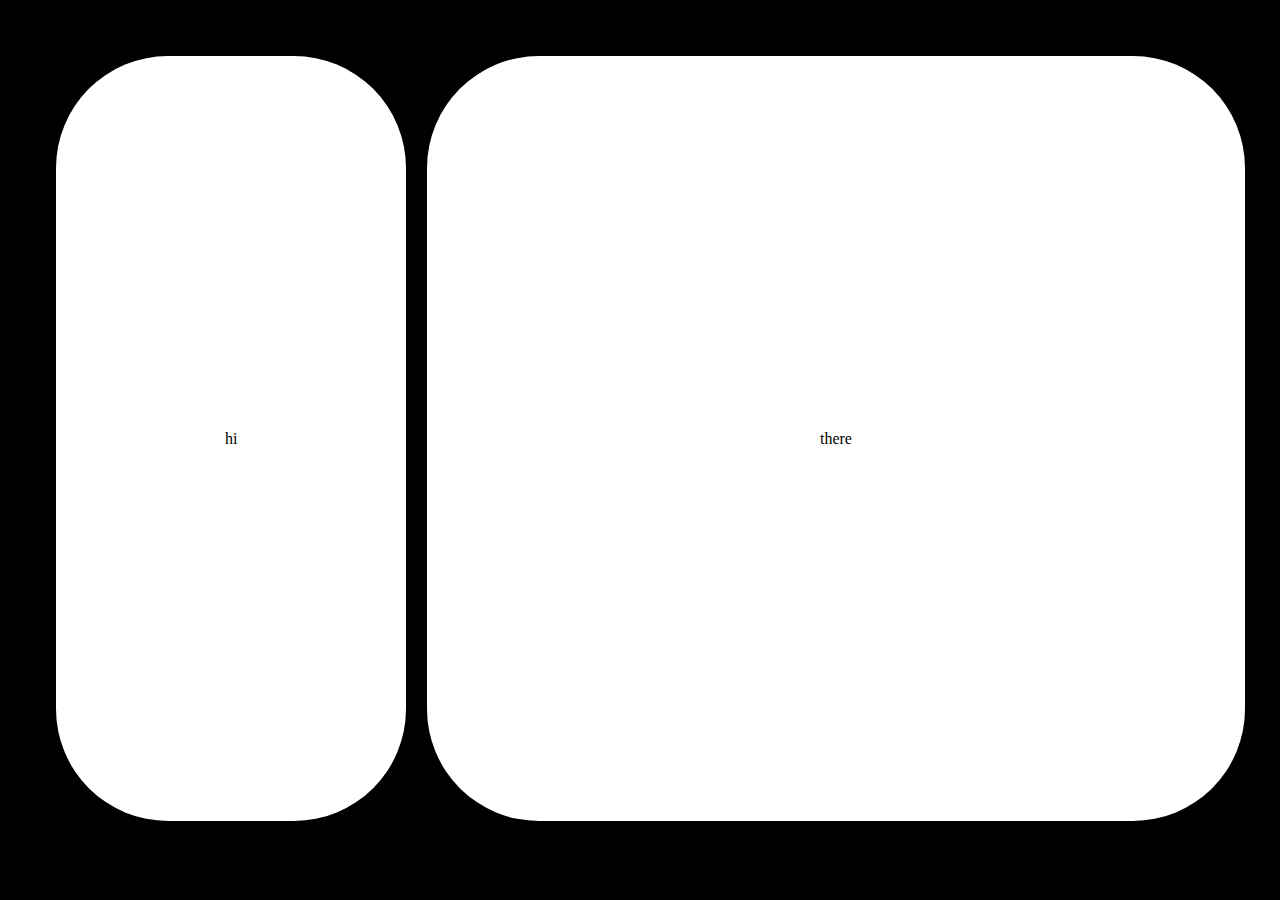
<file: Code Demos/Week 3/two-rectangles/index.htm>
<!DOCTYPE html>
<html lang="en">

<head>
  <title>Two Rectangles</title>
  <link rel="stylesheet" type="text/css" href="media-query.css">
  <meta name="viewport" content="width=device-width, initial-scale=1">
</head>

<body>
  <section>
    <p>hi</p>
  </section>
  <section>
    <p>there</p>
  </section>


</body>

</html>
</file>
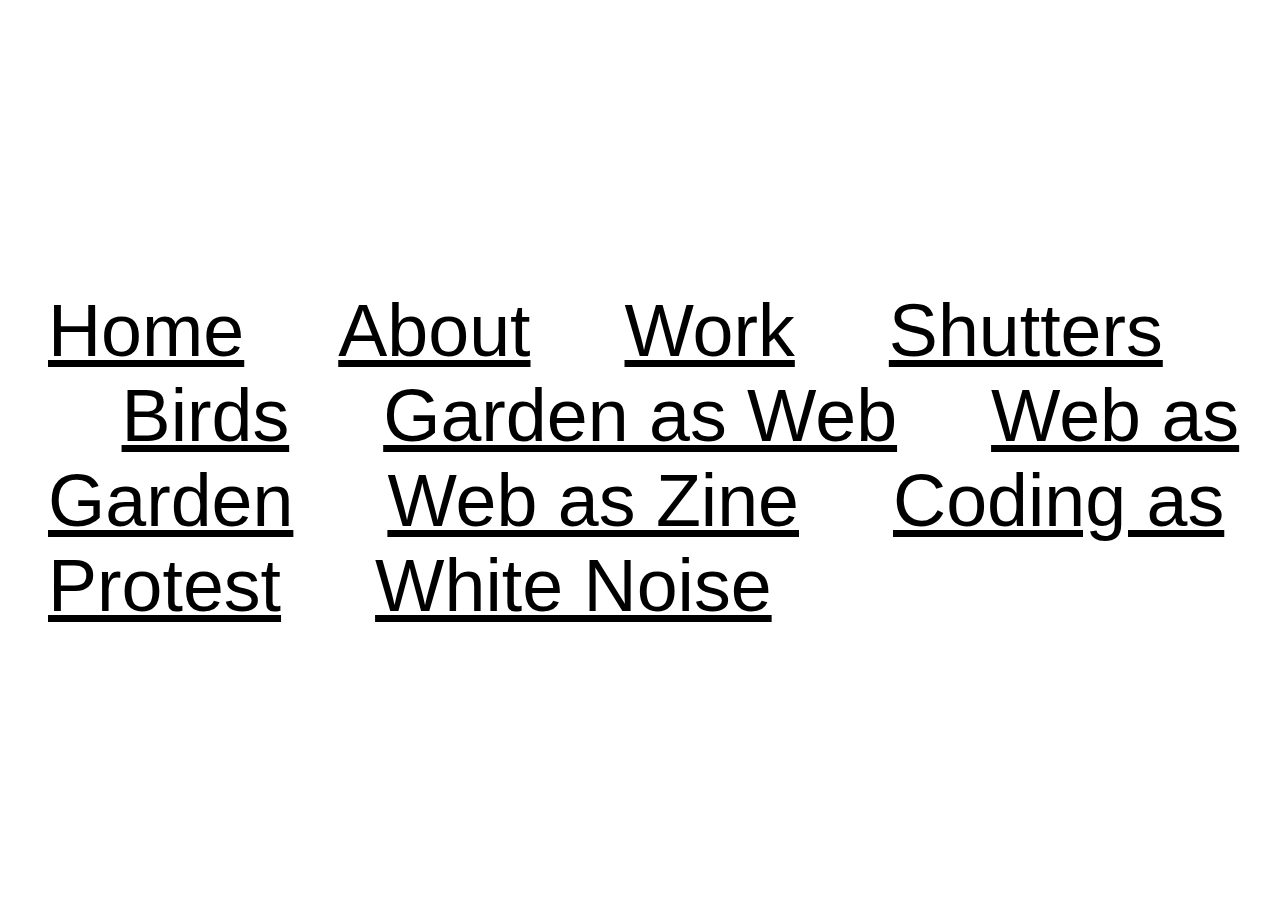
<file: Code Demos/Week 4/show-image-hover/index.htm>
<!DOCTYPE html>
<html>

<head>
  <title>show image</title>
  <link rel="stylesheet" type="text/css" href="style.css">
  <meta name="viewport" content="width=device-width, initial-scale=1">
</head>

<body>
  <ol>
    <li><a href="index.htm">Home</a><img src="img/Bosch,_Hieronymus_-_The_Garden_of_Earthly_Delights,_center_panel_-_Detail_women_with_peacock.jpg"></li>
    <li><a href="about.htm">About</a><img src="img/Bosch_Jardin_des_delices_detail.jpg"></li>
    <li><a href="#">Work</a><img src="img/Bosch_the_Prince_of_Hell_with_a_cauldron_on_his_head.JPG"></li>
    <li><a href="#">Shutters</a><img src="img/Hieronymus_Bosch_-_The_Garden_of_Earthly_Delights_-_The_exterior_(shutters).jpg"></li>
    <li><a href="#">Birds</a><img src="img/Hieronymus_Bosch_-_Triptych_of_Garden_of_Earthly_Delights_(detail)_-_WGA2526.jpg"></li>
    <li><a href="#">Garden as Web</a><img src="img/Hieronymus_Bosch_021.jpg"></li>
    <li><a href="#">Web as Garden</a><img src="img/Hieronymus_Bosch_028.jpg"></li>
    <li><a href="#">Web as Zine</a><img src="img/Hieronymus_Bosch_030.jpg"></li>
    <li><a href="#">Coding as Protest</a><img src="img/Hieronymus_Bosch_037.jpg"></li>
    <li><a href="#">White Noise</a><img src="img/aj_aaaab-UuGGxuBfYic-unsplash.jpg"></li>
  </ol>
  <section>
    <p>Hover background</p>
  </section>
</body>

</html>
</file>
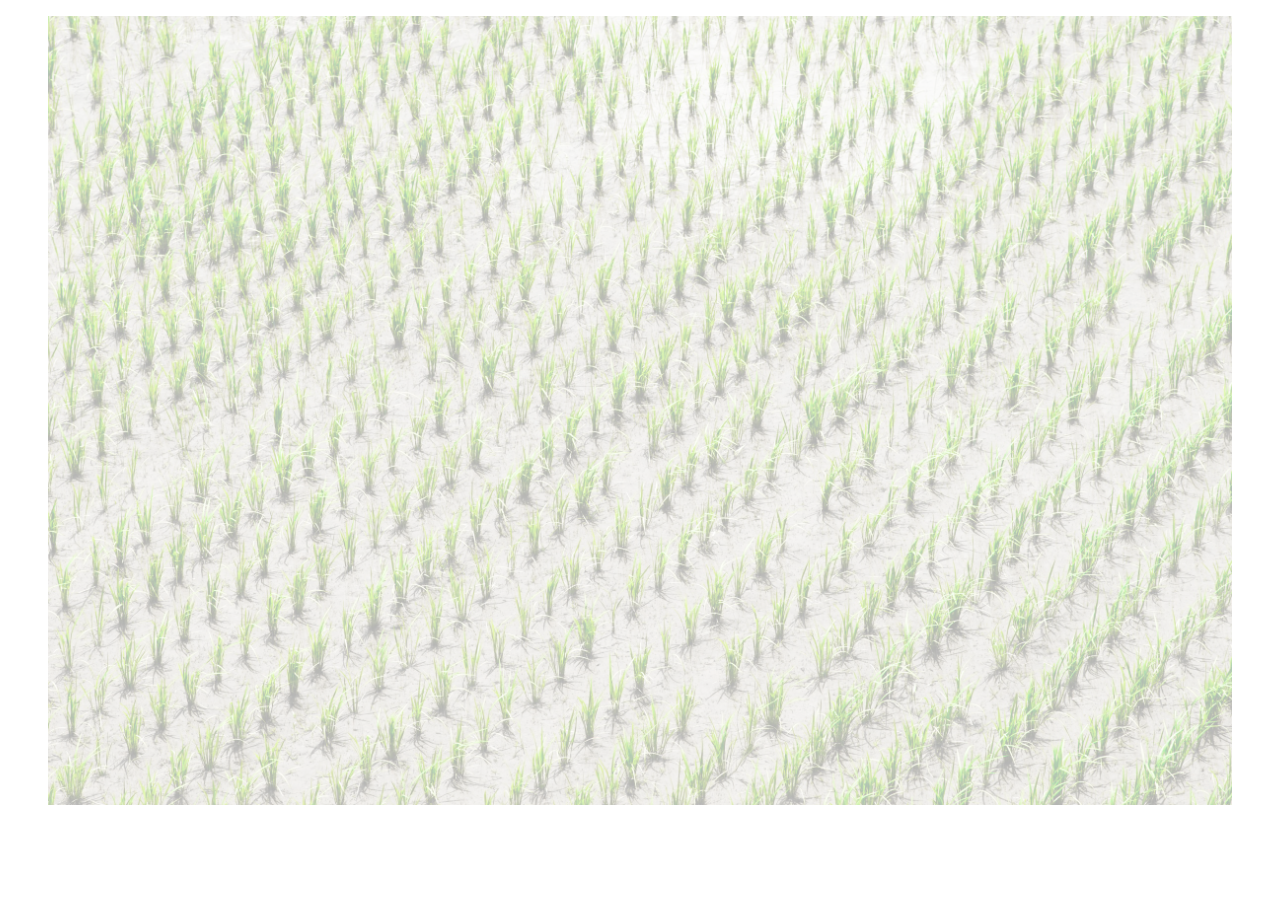
<file: Code Demos/Week 3/inspector-demo.htm>
<!DOCTYPE html>
<html>

<head>
  <style type="text/css">
  figure img:hover {
    opacity: 1;
  }

  figure img {
    /* position: relative; */
    /* z-index: 3; */
    opacity: 0.3;
    transition: opacity 3s ease;
    cursor: pointer;
    width: 100%;
  }
  </style>

</head>

<body>
  <figure>
    <img src="../Week 2 - CSS/images/ryo-yoshitake-cusz0Bg-5mQ-unsplash.jpg">
  </figure>
</body>

</html>
</file>
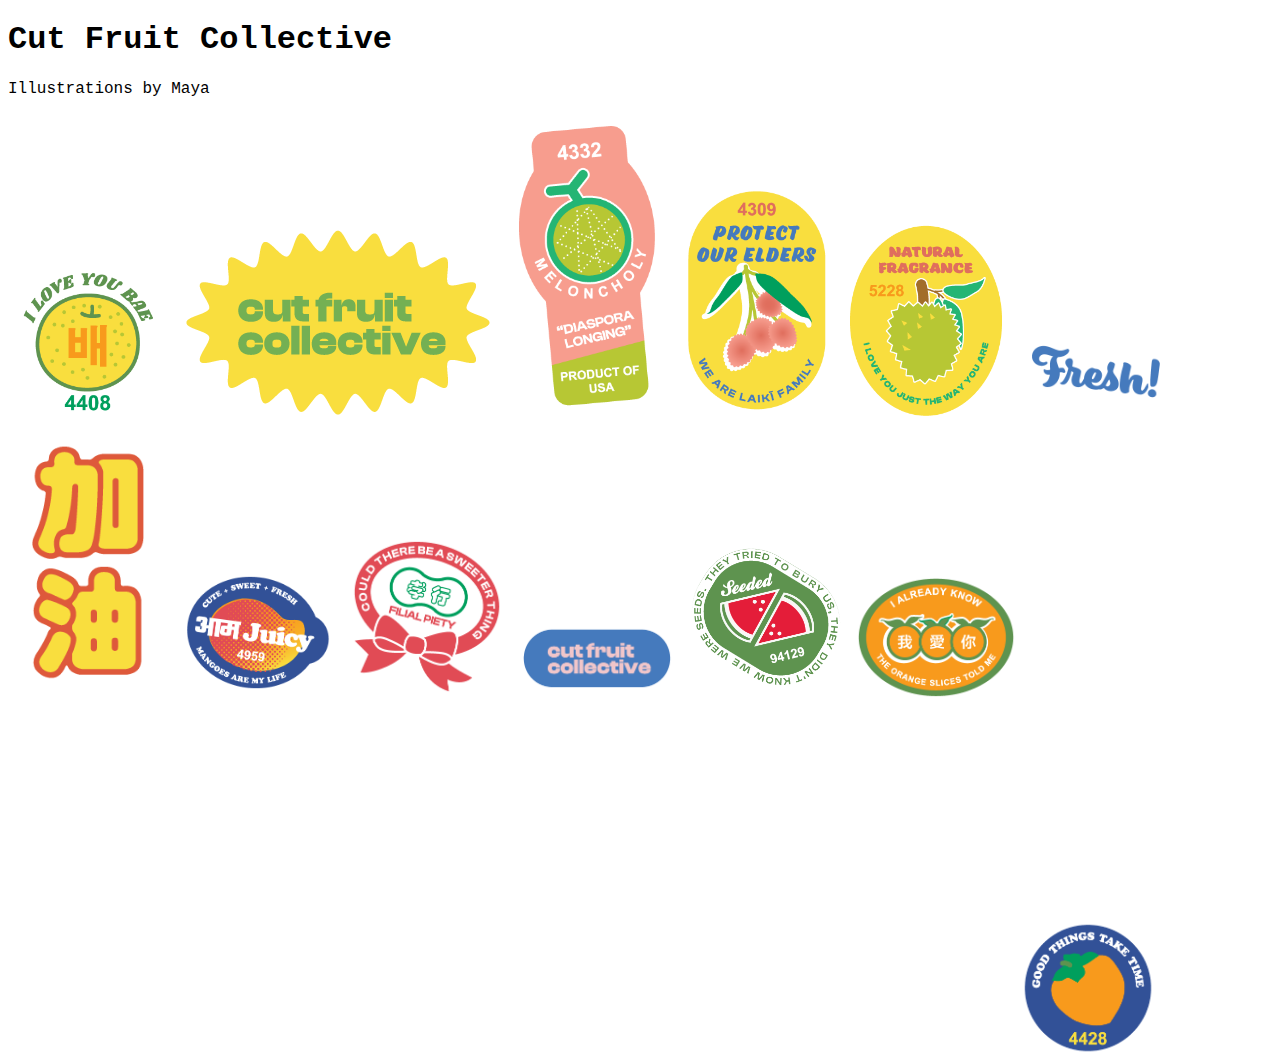
<file: Code Demos/Week 4/cut-fruit-animation/animations.htm>
<!DOCTYPE html>
<html lang="en">

<head>
  <title>sqsp launch effects</title>
  <link rel="stylesheet" type="text/css" href="infinite-rotate.css">
  <link rel="icon" href="watermelon-favicon.png">
  <meta name="viewport" content="width=device-width, initial-scale=1">
</head>

<body>
  <h1>Cut Fruit Collective</h1>
  <p>Illustrations by Maya</p>
  <section>
    <img src="stickers/2x/bae.png" class="jiggle">
    <img src="stickers/2x/blastoff.png" class="mt-rotate">
    <img src="stickers/2x/diaspora.png" class="jiggle">
    <img src="stickers/2x/family.png" class="jiggle">
    <img src="stickers/2x/fragrance.png" class="jiggle">
    <img src="stickers/2x/fresh.png" class="jiggle">
    <img src="stickers/2x/jiayou.png" class="jiggle">
    <img src="stickers/2x/juicy.png" class="jiggle">
    <img src="stickers/2x/piety.png" class="jiggle">
    <img src="stickers/2x/round-logo.png" class="jiggle">
    <img src="stickers/2x/seeded.png" class="jiggle">
    <img src="stickers/2x/slices.png" class="jiggle">
    <img src="stickers/2x/time.png" class="footer-logo">
  </section>
</body>

</html>
</file>
<file: Code Demos/Week 3/two-rectangles/media-query.css>
:root {
  background-color: black;
}

body {
  /* grid-template-columns: minmax(min-content, 30%) 1fr; */
  grid-template-columns: 30% 70%;
  /* grid-template-columns: repeat(auto-fit, minmax(200px, 1fr)); */
  grid-gap: 1.3em;
  padding: 3rem;
  height: 100%;
    display: grid;
}

section {
  height: 85vh;
  border-radius: 7em;
  display: flex;
  align-items: center;
    background-color: white;
}

section p {
  margin: 0 auto;
  /* display: none; */
}

@media (max-width: 775px) {
body {
    grid-template-columns: 1fr;
  }

section:first-of-type {
  height: 25vh;
}

section:last-of-type {
  height: 60vh;
}

}
</file>
<file: Code Demos/Week 4/show-image-hover/style.css>
/* Global Styles */
:root {
  font-family: Arial, sans-serif;
  font-size: calc(1em + 1vw + 1vh);
  -webkit-font-smoothing: antialiased;
  -moz-osx-font-smoothing: grayscale;
  /* padding: calc(1vw * 5); */
}

html {
  margin: 0;
  padding: 0;
}

body {
  height: 100vh;
  display: flex;
  place-items: center;
}

a {
  color: inherit;
}

ol {
  font-size: 3.5ch;
}

ol, li {
  display: inline;
}

li+li {
  margin-left: 1em;
}

img {
  max-width: 50vw;
  z-index: -1;
  position: fixed;
  left: 0;
  right: 0;
  bottom: 0;
  top: 0;
  margin: auto;
  opacity: 0;
  transition: all 1s linear;
}

li a:hover~img, li a:focus~img {
  opacity: 1;
  transition: all 1s linear;
}
/* Hover Background */
section p {
  display: none;
  visibility: hidden;
}

section {
  display: none;
  width: 400px;
  height: 300px;
  background-image: url(img/Bosch,_Hieronymus_-_The_Garden_of_Earthly_Delights,_center_panel_-_Detail_women_with_peacock.jpg);
  background-size: contain;
}

section:hover {
  background-image: url(img/Bosch_the_Prince_of_Hell_with_a_cauldron_on_his_head.JPG);
}
</file>
<file: Code Demos/Week 4/cut-fruit-animation/infinite-rotate.css>
/* Global Styles & Variables */
:root {
  cursor: url(cursors/passionfruit.png), auto;
  font-family: Courier, monospace;
}

/* Custom Cursors */
img:hover {
  cursor: url(cursors/mango3.png), auto;
}

img:nth-of-type(even):hover {
  cursor: url(cursors/lychee.png), auto;
}

img:nth-of-type(odd):hover {
  cursor: url(cursors/starfruit.png), auto;
}

img:nth-of-type(3n+0):hover {
  cursor: url(cursors/pear.png), auto;
}

h1:hover {
  cursor: url(cursors/kaki.png), auto;
}

p:hover {
  cursor: url(cursors/mango.png), auto;
}

/* Jiggle Animation */
.jiggle {
  width: 10em;
  transition: 0.5s ease;
}

.jiggle:active {
  opacity: .1;
  transition: 0.5s ease;
}

.jiggle:hover, .jiggle:focus {
  animation: jiggle 1.5s alternate infinite linear;
}

@keyframes jiggle {
  0% {
    transform: rotate(10deg);
  }

  50% {
    transform: rotate(0deg);
  }

  100% {
    transform: rotate(-10deg);
  }
}

/* Infinite Rotate Animation */
.mt-rotate {
  text-align: center;
  animation: rotate 25s linear infinite;
}

.mt-rotate:hover, .mt-rotate:focus {
  animation-play-state: paused;
}

@keyframes rotate {
  to {
    transform: rotate(360deg);
  }
}

/* Footer Sticker Easter Egg */
.footer-logo {
  position: absolute;
  overflow: hidden;
  margin: 0 auto;
  bottom: -10em;
  width: 9em;
}

.footer-logo:hover, .footer-logo:focus {
  animation: blastoff 1s forwards;
  animation-iteration-count: 1;
}

@keyframes blastoff {
  100% {
    transform: translateY(-4em);
  }
}
</file>
